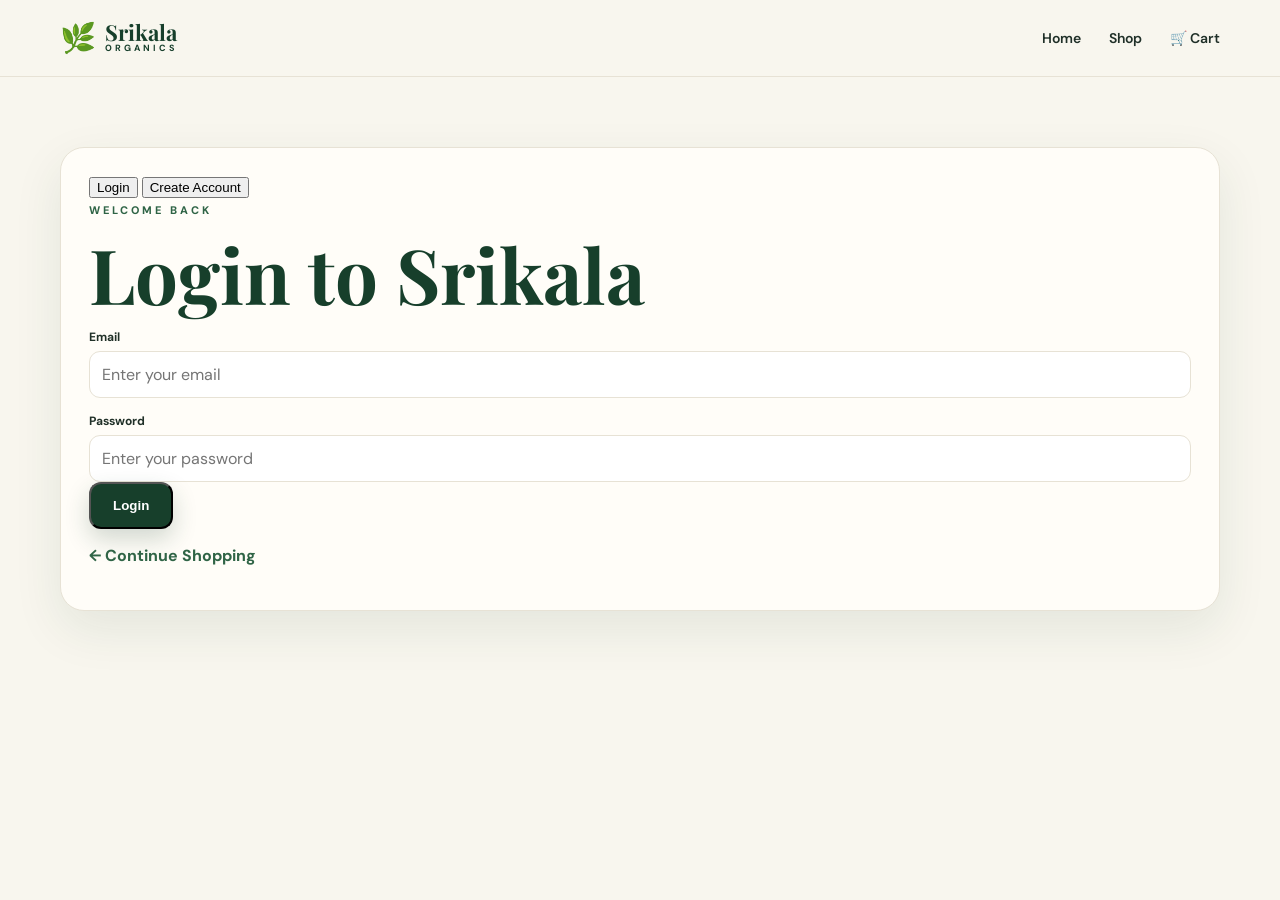
<file: account.html>
<!DOCTYPE html>
<html lang="en">

<head>

    <meta charset="UTF-8">

    <meta name="viewport"
          content="width=device-width, initial-scale=1.0">

    <title>My Account | Srikala Organics</title>

    <link rel="stylesheet" href="style.css">

</head>

<body>

<header class="site-header">

    <nav class="nav wrap">

        <a href="index.html" class="brand">

            <span>🌿</span>

            <div>
                <strong>Srikala</strong>
                <small>ORGANICS</small>
            </div>

        </a>


        <div class="navlinks">

            <a href="index.html">
                Home
            </a>

            <a href="index.html#shop">
                Shop
            </a>

            <a href="cart.html">
                🛒 Cart
            </a>

        </div>

    </nav>

</header>


<main class="page wrap">

    <div class="panel auth-card">

        <span class="eyebrow">
            MY ACCOUNT
        </span>

        <h1 class="auth-title">
            Welcome to Srikala 🌿
        </h1>

        <p id="account-name">
            Loading...
        </p>

        <p id="account-email">
            Loading...
        </p>


        <div style="margin-top:25px;">

            <button
                id="logout-btn"
                class="btn primary">

                Logout

            </button>

        </div>


        <p style="margin-top:25px;">

            <a href="index.html" class="text-btn">
                ← Continue Shopping
            </a>

        </p>

    </div>

</main>


<script src="config.js"></script>

<script>

document.addEventListener("DOMContentLoaded", function () {

    const userData =
        localStorage.getItem("srikala_user");

    if (!userData) {

        window.location.href = "auth.html";

        return;
    }


    try {

        const user =
            JSON.parse(userData);


        const name =
            user.user_metadata?.full_name ||
            user.email?.split("@")[0] ||
            "Customer";


        document.getElementById(
            "account-name"
        ).textContent =
            "Name: " + name;


        document.getElementById(
            "account-email"
        ).textContent =
            "Email: " + user.email;


    } catch (error) {

        console.error(error);

        window.location.href = "auth.html";
    }


    const logoutButton =
        document.getElementById("logout-btn");


    logoutButton.addEventListener(
        "click",
        function () {

            localStorage.removeItem(
                "srikala_access_token"
            );

            localStorage.removeItem(
                "srikala_user"
            );

            window.location.href =
                "index.html";

        }
    );

});

</script>

</body>

</html>
</file>
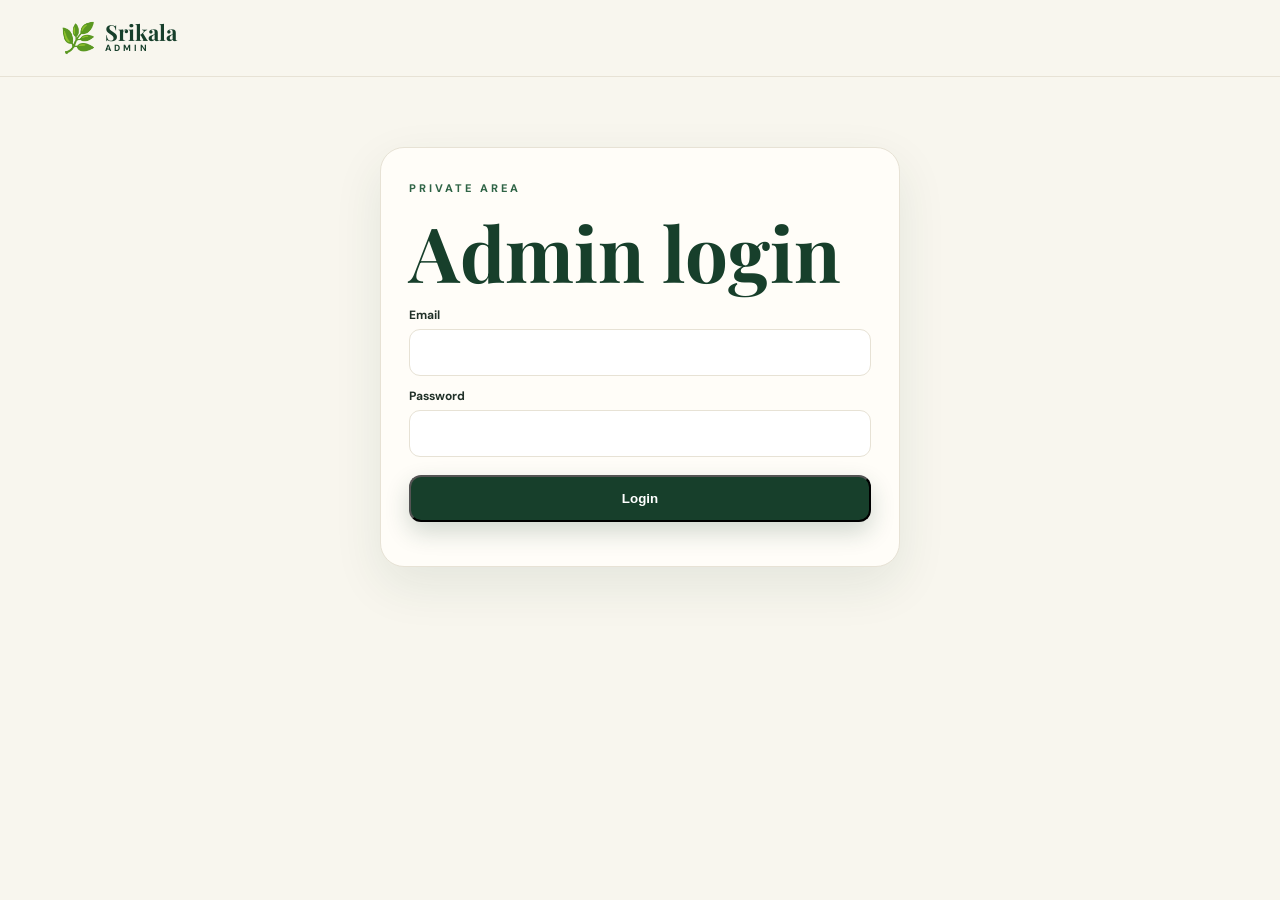
<file: admin.html>
<!doctype html><html lang="en"><head><meta charset="UTF-8"><meta name="viewport" content="width=device-width,initial-scale=1"><title>Admin | Srikala Organics</title><link rel="stylesheet" href="style.css"></head><body>
<header class="site-header"><nav class="nav wrap"><a class="brand" href="index.html"><span>🌿</span><div><strong>Srikala</strong><small>ADMIN</small></div></a></nav></header>
<main class="page wrap"><div id="login" class="panel" style="max-width:520px;margin:auto"><span class="eyebrow">PRIVATE AREA</span><h1>Admin login</h1><form id="login-form"><div class="field"><label>Email</label><input id="email" type="email" required></div><div class="field" style="margin-top:12px"><label>Password</label><input id="password" type="password" required></div><button class="btn primary" style="width:100%;margin-top:18px">Login</button><p id="login-msg"></p></form></div>
<div id="dashboard" style="display:none"><div class="section-head"><div><span class="eyebrow">ADMIN</span><h1>Orders</h1></div><button class="small-btn" id="logout">Logout</button></div><div id="orders"></div></div></main>
<script src="config.js"></script><script src="admin.js"></script></body></html>
</file>
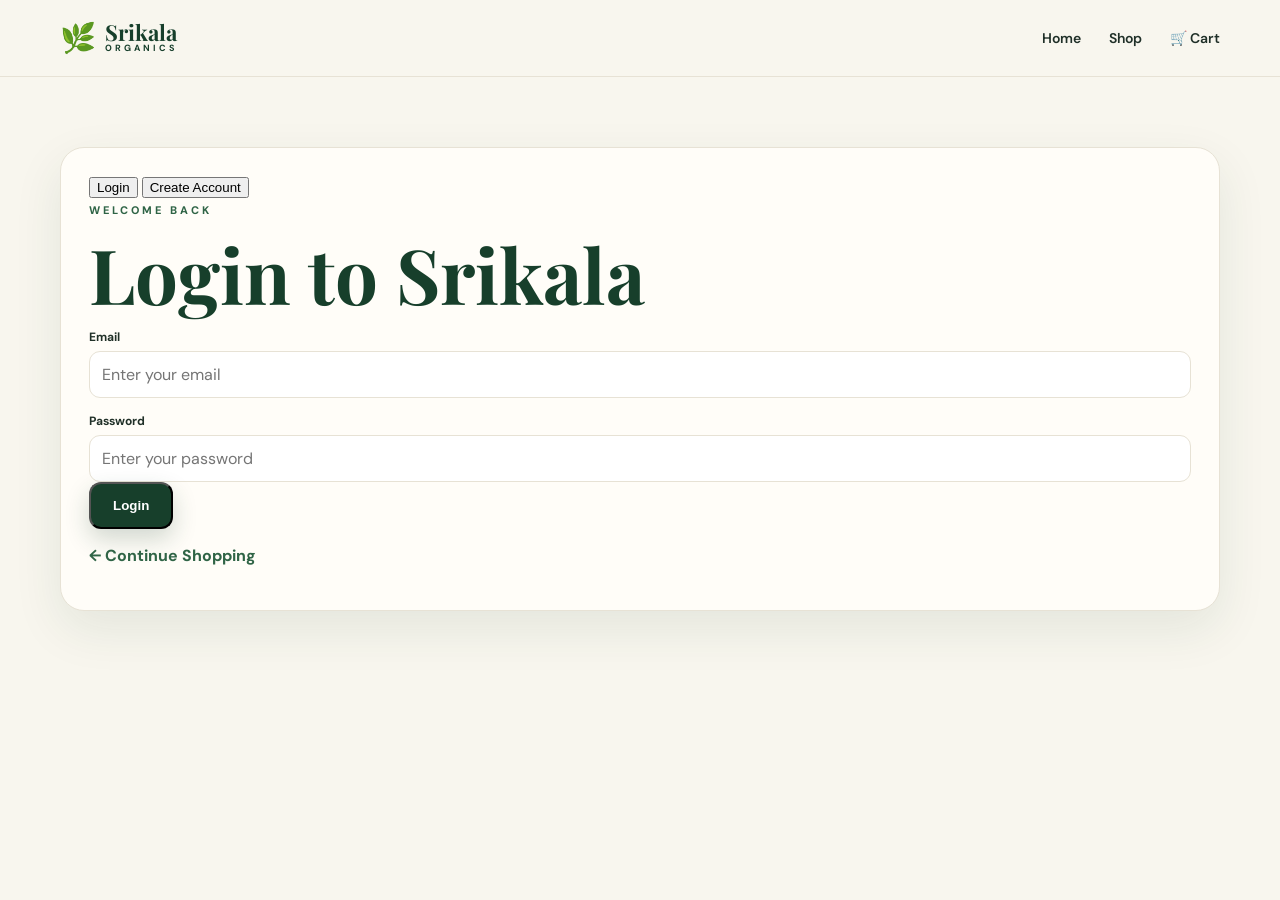
<file: auth.html>
<!DOCTYPE html>
<html lang="en">

<head>
    <meta charset="UTF-8">
    <meta name="viewport" content="width=device-width, initial-scale=1.0">

    <title>Login | Srikala Organics</title>

    <link rel="stylesheet" href="style.css">
</head>

<body>

    <!-- HEADER -->
    <header class="site-header">

        <nav class="nav wrap">

            <a href="index.html" class="brand">
                <span>🌿</span>

                <div>
                    <strong>Srikala</strong>
                    <small>ORGANICS</small>
                </div>
            </a>

            <div class="navlinks">

                <a href="index.html">
                    Home
                </a>

                <a href="index.html#shop">
                    Shop
                </a>

                <a href="cart.html">
                    🛒 Cart
                </a>

            </div>

        </nav>

    </header>


    <!-- LOGIN / SIGNUP -->
    <main class="page wrap">

        <div class="auth-wrap">

            <div class="panel auth-card">

                <!-- TABS -->

                <div class="auth-tabs">

                    <button
                        type="button"
                        id="login-tab"
                        class="active">

                        Login

                    </button>

                    <button
                        type="button"
                        id="signup-tab">

                        Create Account

                    </button>

                </div>


                <!-- MESSAGE -->

                <div id="auth-message"></div>


                <!-- LOGIN FORM -->

                <form id="login-form">

                    <span class="eyebrow">
                        WELCOME BACK
                    </span>

                    <h1 class="auth-title">
                        Login to Srikala
                    </h1>


                    <div class="field">

                        <label for="login-email">
                            Email
                        </label>

                        <input
                            type="email"
                            id="login-email"
                            placeholder="Enter your email"
                            autocomplete="email"
                            required>

                    </div>


                    <div
                        class="field"
                        style="margin-top:15px;">

                        <label for="login-password">
                            Password
                        </label>

                        <input
                            type="password"
                            id="login-password"
                            placeholder="Enter your password"
                            autocomplete="current-password"
                            required>

                    </div>


                    <button
                        type="submit"
                        class="btn primary auth-submit">

                        Login

                    </button>

                </form>


                <!-- SIGNUP FORM -->

                <form
                    id="signup-form"
                    style="display:none;">

                    <span class="eyebrow">
                        JOIN SRIKALA
                    </span>

                    <h1 class="auth-title">
                        Create Account
                    </h1>


                    <div class="field">

                        <label for="signup-name">
                            Full Name
                        </label>

                        <input
                            type="text"
                            id="signup-name"
                            placeholder="Enter your name"
                            autocomplete="name"
                            required>

                    </div>


                    <div
                        class="field"
                        style="margin-top:15px;">

                        <label for="signup-email">
                            Email
                        </label>

                        <input
                            type="email"
                            id="signup-email"
                            placeholder="Enter your email"
                            autocomplete="email"
                            required>

                    </div>


                    <div
                        class="field"
                        style="margin-top:15px;">

                        <label for="signup-password">
                            Password
                        </label>

                        <input
                            type="password"
                            id="signup-password"
                            placeholder="Create a password"
                            minlength="6"
                            autocomplete="new-password"
                            required>

                    </div>


                    <button
                        type="submit"
                        class="btn primary auth-submit">

                        Create Account

                    </button>


                    <p class="auth-note">

                        Your password is securely handled
                        by Supabase.

                    </p>

                </form>


                <!-- BACK -->

                <p class="auth-back">

                    <a
                        href="index.html"
                        class="text-btn">

                        ← Continue Shopping

                    </a>

                </p>

            </div>

        </div>

    </main>


    <!-- IMPORTANT:
         config.js MUST load before auth.js -->

    <script src="config.js"></script>

    <script src="auth.js"></script>

</body>

</html>
</file>
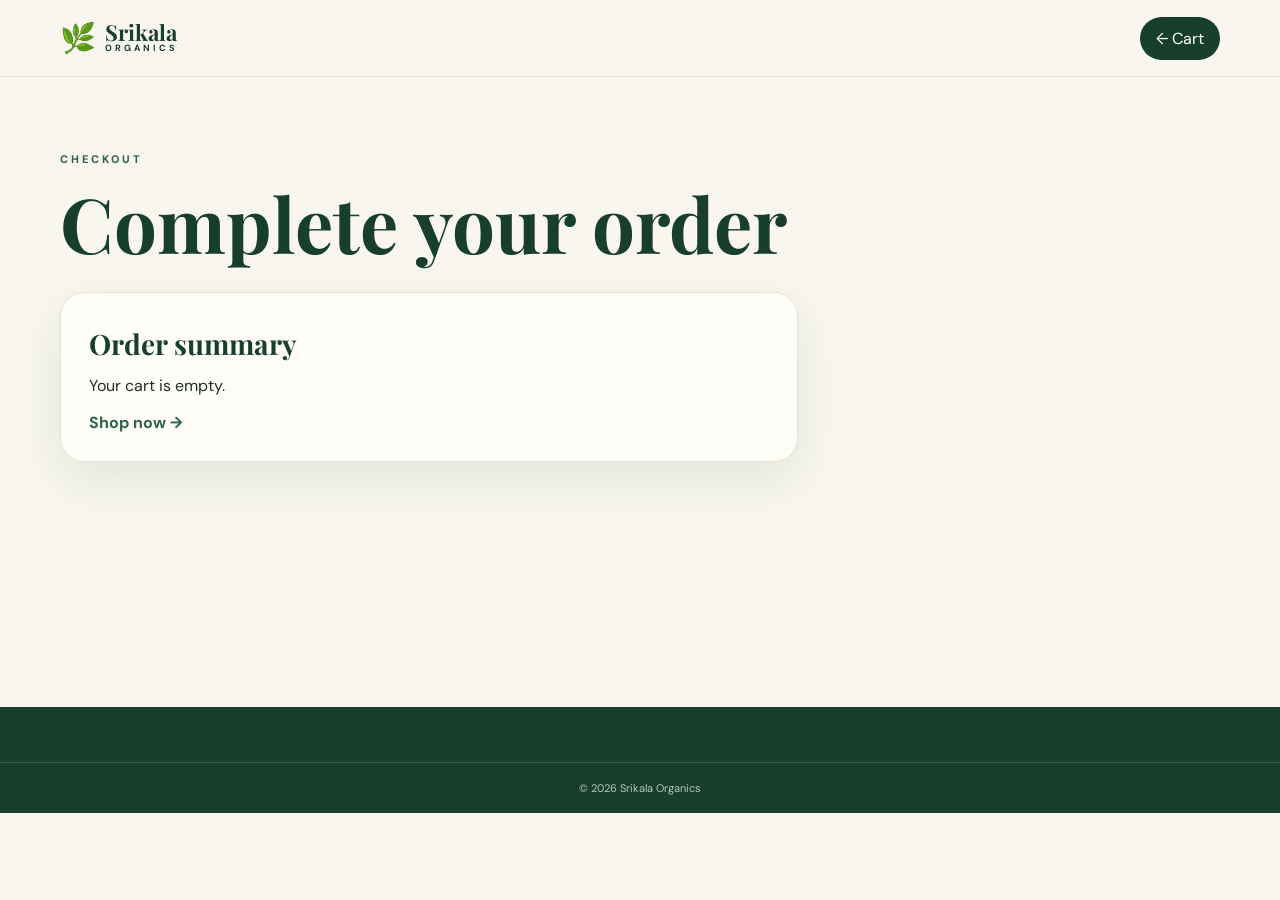
<file: checkout.html>
<!doctype html><html lang="en"><head><meta charset="UTF-8"><meta name="viewport" content="width=device-width,initial-scale=1"><title>Checkout | Srikala Organics</title><link rel="stylesheet" href="style.css"></head><body>
<header class="site-header"><nav class="nav wrap"><a class="brand" href="index.html"><span>🌿</span><div><strong>Srikala</strong><small>ORGANICS</small></div></a><a class="cart-pill" href="cart.html">← Cart</a></nav></header>
<main class="page wrap"><div class="page-title"><span class="eyebrow">CHECKOUT</span><h1>Complete your order</h1></div><div id="message"></div><div class="checkout-grid"><form class="panel" id="checkout-form"><div class="form-grid">
<div class="field"><label>Full name</label><input id="name" required></div><div class="field"><label>Phone</label><input id="phone" inputmode="numeric" pattern="[0-9]{10}" maxlength="10" required></div>
<div class="field full"><label>Address</label><textarea id="address" required></textarea></div><div class="field"><label>City</label><input id="city" required></div><div class="field"><label>PIN code</label><input id="pin" inputmode="numeric" pattern="[0-9]{6}" maxlength="6" required></div>
</div><button class="btn primary" style="width:100%;margin-top:20px" type="submit">Place order →</button></form><aside class="panel summary"><h2 style="font-size:28px">Order summary</h2><div id="summary"></div></aside></div></main>
<footer><div class="footer-bottom">© 2026 Srikala Organics</div></footer><script src="config.js"></script><script src="app.js"></script><script src="checkout.js"></script></body></html>
</file>
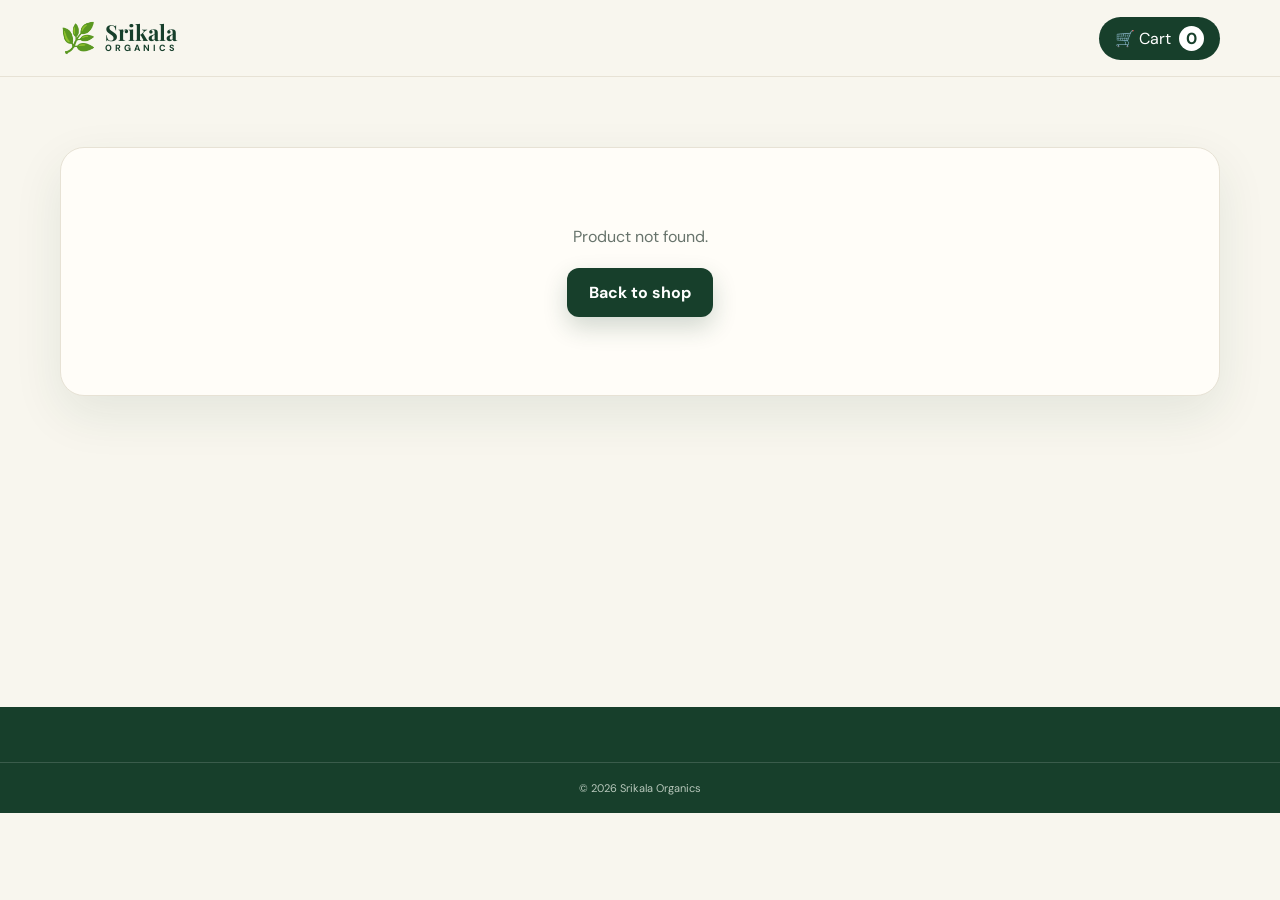
<file: product.html>
<!doctype html><html lang="en"><head><meta charset="UTF-8"><meta name="viewport" content="width=device-width,initial-scale=1"><title>Product | Srikala Organics</title><link rel="stylesheet" href="style.css"></head><body>
<header class="site-header"><nav class="nav wrap"><a class="brand" href="index.html"><span>🌿</span><div><strong>Srikala</strong><small>ORGANICS</small></div></a><a class="cart-pill" href="cart.html">🛒 Cart <b id="cart-count">0</b></a></nav></header>
<main class="page wrap"><div id="product-detail" class="panel">Loading product…</div></main><footer><div class="footer-bottom">© 2026 Srikala Organics</div></footer>
<script src="config.js"></script><script src="app.js"></script><script>
(async()=>{const id=new URLSearchParams(location.search).get("id"),box=document.getElementById("product-detail");const ps=await getProducts();const p=ps.find(x=>String(x.id)===String(id));if(!p){box.innerHTML="<div class='empty'>Product not found.<br><br><a class='btn primary' href='index.html#shop'>Back to shop</a></div>";return;}box.innerHTML=`<div class="checkout-grid" style="align-items:center"><div class="product-img" style="height:420px;border-radius:20px"><img src="${productImage(p)}" alt="${safe(p.name)}"></div><div><span class="eyebrow">SRIKALA ORGANICS</span><h1>${safe(p.name)}</h1><div class="weight">${safe(p.weight||"")}</div><p class="desc" style="font-size:15px;min-height:auto">${safe(p.description||"")}</p><div class="price" style="font-size:32px;margin:20px 0">₹${Number(p.price).toLocaleString("en-IN")}</div><p class="stock">${Number(p.stock||0)} available</p><button class="btn primary" onclick='addToCart(${JSON.stringify(p)})'>Add to cart</button></div></div>`;})();
</script></body></html>
</file>
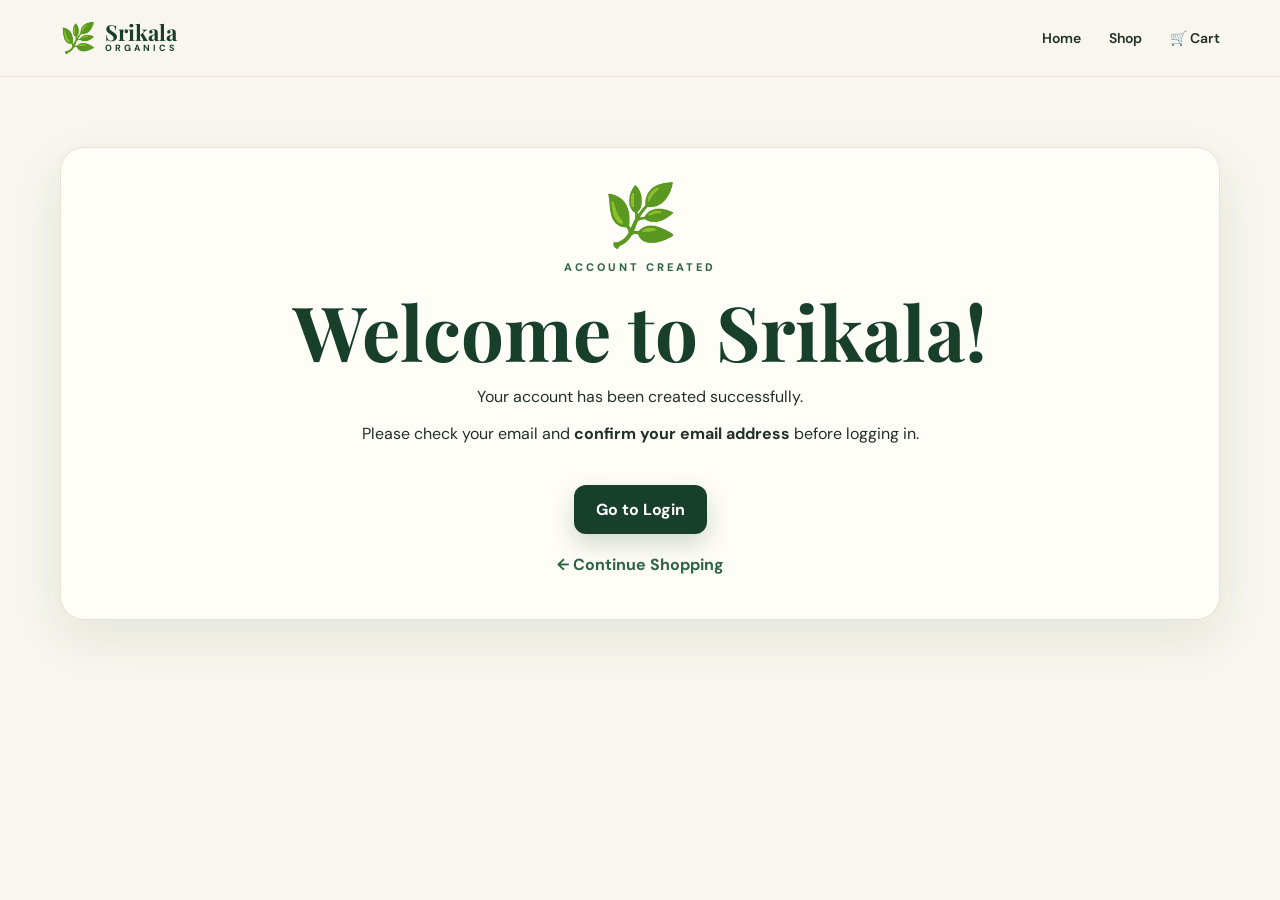
<file: signup-success.html>
<!DOCTYPE html>
<html lang="en">

<head>
    <meta charset="UTF-8">
    <meta name="viewport" content="width=device-width, initial-scale=1.0">

    <title>Account Created | Srikala Organics</title>

    <link rel="stylesheet" href="style.css">
</head>

<body>

<header class="site-header">

    <nav class="nav wrap">

        <a href="index.html" class="brand">
            <span>🌿</span>

            <div>
                <strong>Srikala</strong>
                <small>ORGANICS</small>
            </div>
        </a>

        <div class="navlinks">
            <a href="index.html">Home</a>
            <a href="index.html#shop">Shop</a>
            <a href="cart.html">🛒 Cart</a>
        </div>

    </nav>

</header>


<main class="page wrap">

    <div class="auth-wrap">

        <div class="panel auth-card">

            <div style="text-align:center;">

                <div style="font-size:60px;">
                    🌿
                </div>

                <span class="eyebrow">
                    ACCOUNT CREATED
                </span>

                <h1 class="auth-title">
                    Welcome to Srikala!
                </h1>

                <p>
                    Your account has been created successfully.
                </p>

                <p style="margin-top:15px;">
                    Please check your email and
                    <strong>confirm your email address</strong>
                    before logging in.
                </p>

                <a
                    href="auth.html"
                    class="btn primary"
                    style="display:inline-block;margin-top:25px;">

                    Go to Login

                </a>

                <p style="margin-top:20px;">

                    <a
                        href="index.html"
                        class="text-btn">

                        ← Continue Shopping

                    </a>

                </p>

            </div>

        </div>

    </div>

</main>

</body>

</html>
</file>
<file: style.css>
@import url('https://fonts.googleapis.com/css2?family=DM+Sans:wght@400;500;600;700&family=Playfair+Display:wght@600;700&display=swap');
:root{--green:#173f2b;--green2:#2f6446;--cream:#f8f6ee;--paper:#fffdf8;--gold:#c99a55;--ink:#203028;--muted:#68746c;--line:#e7e2d5;--shadow:0 18px 50px rgba(23,63,43,.09)}
*{box-sizing:border-box}html{scroll-behavior:smooth}body{margin:0;background:var(--cream);color:var(--ink);font-family:"DM Sans",sans-serif}a{text-decoration:none;color:inherit}.wrap{width:min(1160px,92%);margin:auto}
.site-header{position:sticky;top:0;z-index:20;background:rgba(248,246,238,.94);backdrop-filter:blur(14px);border-bottom:1px solid var(--line)}
.nav{height:76px;display:flex;align-items:center;justify-content:space-between}.brand{display:flex;align-items:center;gap:9px;color:var(--green)}.brand>span{font-size:29px}.brand strong{display:block;font-family:"Playfair Display",serif;font-size:22px;line-height:19px}.brand small{display:block;font-size:9px;letter-spacing:3px;font-weight:700}.navlinks{display:flex;align-items:center;gap:28px;font-weight:600;font-size:14px}.navlinks>a:not(.cart-pill):hover,.text-btn:hover{color:var(--green2)}.cart-pill{background:var(--green);color:white;padding:11px 16px;border-radius:99px}.cart-pill b{background:#fff;color:var(--green);padding:2px 7px;border-radius:99px;margin-left:4px}.menu-btn,.mobile-nav{display:none}
.hero{min-height:650px;display:grid;grid-template-columns:1fr 1fr;align-items:center;gap:55px;padding:75px 0}.eyebrow{font-size:11px;letter-spacing:3px;font-weight:800;color:var(--green2)}h1,h2{font-family:"Playfair Display",serif;color:var(--green)}h1{font-size:clamp(48px,6vw,76px);line-height:1.02;margin:16px 0}h1 em{font-style:normal;color:var(--gold)}h2{font-size:42px;margin:8px 0 0;line-height:1.1}.hero-copy>p{font-size:18px;line-height:1.75;color:var(--muted);max-width:560px}.hero-actions{display:flex;align-items:center;gap:24px;margin:30px 0}.btn{display:inline-block;padding:14px 22px;border-radius:12px;font-weight:700}.primary{background:var(--green);color:white;box-shadow:0 10px 25px rgba(23,63,43,.2)}.primary:hover{transform:translateY(-1px)}.text-btn{font-weight:700;color:var(--green2)}.trust-row{display:flex;gap:20px;flex-wrap:wrap;color:#647169;font-size:12px}
.hero-art{height:490px;position:relative;border-radius:34px;background:linear-gradient(145deg,#e8eee2,#efe1c4);overflow:hidden;box-shadow:var(--shadow)}.hero-art:before{content:"";position:absolute;width:330px;height:330px;border-radius:50%;background:rgba(255,255,255,.5);right:-90px;top:-70px}.art-card{position:absolute;background:rgba(255,255,255,.78);border:1px solid rgba(255,255,255,.8);box-shadow:0 15px 35px rgba(23,63,43,.12);border-radius:24px;display:flex;align-items:center;justify-content:center}.art-main{width:285px;height:350px;left:90px;top:70px;flex-direction:column;gap:8px}.art-main img{width:210px;height:250px}.art-main span{font-weight:800;color:var(--green)}.art-small{width:120px;height:135px}.art-small img{width:90px;height:100px}.art-small.one{right:40px;top:85px}.art-small.two{right:48px;bottom:65px}.leaf{position:absolute;left:32px;bottom:28px;color:var(--gold);font-size:35px}
.section{padding:75px 0}.section-head{display:flex;align-items:end;justify-content:space-between;gap:20px;margin-bottom:30px}.section-note{color:var(--muted);font-size:13px}.product-grid{display:grid;grid-template-columns:repeat(4,1fr);gap:18px}.loading{grid-column:1/-1;min-height:250px;display:flex;align-items:center;justify-content:center;gap:10px;color:var(--muted)}.loading span{width:20px;height:20px;border:3px solid #d9dfd8;border-top-color:var(--green);border-radius:50%;animation:spin 1s linear infinite}@keyframes spin{to{transform:rotate(360deg)}}
.product-card{background:var(--paper);border:1px solid var(--line);border-radius:22px;overflow:hidden;transition:.2s;display:flex;flex-direction:column}.product-card:hover{transform:translateY(-4px);box-shadow:var(--shadow)}.product-img{height:225px;background:#eef2e9;display:flex;align-items:center;justify-content:center;padding:20px}.product-img img{width:100%;height:100%;object-fit:contain}.product-body{padding:18px}.product-body h3{margin:0 0 6px;color:var(--green);font-size:18px}.weight{font-size:12px;color:#879188}.desc{font-size:13px;color:var(--muted);line-height:1.5;min-height:40px}.price-row{display:flex;align-items:center;justify-content:space-between;margin-top:14px}.price{font-size:20px;font-weight:800;color:var(--green)}.stock{font-size:11px;color:#63806c}.card-actions{display:grid;grid-template-columns:1fr 1.4fr;gap:8px;margin-top:14px}.small-btn{border:1px solid var(--line);background:white;padding:10px;border-radius:10px;font-weight:700;cursor:pointer}.add-btn{border:0;background:var(--green);color:white;padding:10px;border-radius:10px;font-weight:700;cursor:pointer}.small-btn:hover,.add-btn:hover{filter:brightness(.96)}
.why-section{background:#e9efe5;padding:80px 0}.center{text-align:center;display:block}.why-grid{display:grid;grid-template-columns:repeat(4,1fr);gap:16px}.why-grid article{background:rgba(255,255,255,.7);padding:26px;border-radius:20px}.icon{font-size:30px}.why-grid h3{color:var(--green);margin:14px 0 7px}.why-grid p{color:var(--muted);font-size:13px;line-height:1.6;margin:0}
.story{padding:95px 0;display:grid;grid-template-columns:1fr 1fr;gap:70px;align-items:center}.story p{color:var(--muted);line-height:1.8}.story-art{height:360px;border-radius:30px;background:linear-gradient(135deg,#dfe9d9,#f1dfb8);display:flex;align-items:center;justify-content:center;gap:18px;font-size:75px}.story-art span:nth-child(2){font-size:95px}
footer{background:var(--green);color:#eaf1e9;padding:55px 0 0}.footer-grid{display:grid;grid-template-columns:2fr 1fr 1.5fr;gap:40px;padding-bottom:45px}.footer-brand{color:white}.footer-grid p{color:#c9d8cc;font-size:13px}.footer-grid h4{margin:0 0 14px;color:white}.footer-grid>div>a:not(.brand){display:block;color:#c9d8cc;font-size:13px;margin:8px 0}.footer-bottom{border-top:1px solid rgba(255,255,255,.15);text-align:center;padding:18px;font-size:11px;color:#b8c8bc}
.page{padding:70px 0;min-height:70vh}.panel{background:var(--paper);border:1px solid var(--line);border-radius:24px;padding:28px;box-shadow:var(--shadow)}.page-title{margin-bottom:30px}.cart-list{display:grid;gap:12px}.cart-row{display:grid;grid-template-columns:80px 1fr auto auto auto;gap:16px;align-items:center;padding:14px;border-bottom:1px solid var(--line)}.cart-row img{width:72px;height:72px;object-fit:contain;background:#eef2e9;border-radius:14px}.qty{display:flex;align-items:center;gap:7px}.qty button{width:30px;height:30px;border:1px solid var(--line);background:white;border-radius:8px;cursor:pointer}.remove{border:0;background:none;color:#a04a3f;cursor:pointer}.cart-total{text-align:right;font-size:22px;font-weight:800;color:var(--green);margin-top:22px}.empty{text-align:center;padding:50px;color:var(--muted)}
.form-grid{display:grid;grid-template-columns:1fr 1fr;gap:15px}.full{grid-column:1/-1}.field label{display:block;font-size:12px;font-weight:700;margin-bottom:6px}.field input,.field textarea{width:100%;border:1px solid var(--line);border-radius:11px;padding:12px;font:inherit;background:white}.field textarea{min-height:95px}.checkout-grid{display:grid;grid-template-columns:1.3fr .7fr;gap:25px}.summary{position:sticky;top:100px}.summary-row{display:flex;justify-content:space-between;padding:10px 0;border-bottom:1px solid var(--line)}.success,.error{padding:15px;border-radius:12px;margin-bottom:15px}.success{background:#e5f1e6;color:#235d35}.error{background:#f8e8e5;color:#8b3e32}
.admin-card{margin-bottom:16px}.status{display:inline-block;padding:5px 9px;border-radius:99px;background:#e9efe5;color:var(--green);font-size:11px;font-weight:800}.admin-grid{display:grid;grid-template-columns:repeat(3,1fr);gap:12px}.order-items{padding:12px 0}.order-item{display:flex;justify-content:space-between;font-size:13px;padding:5px 0}
@media(max-width:900px){.hero,.story,.checkout-grid{grid-template-columns:1fr}.hero-art{height:430px}.product-grid{grid-template-columns:repeat(2,1fr)}.why-grid{grid-template-columns:repeat(2,1fr)}.summary{position:static}}
@media(max-width:600px){.navlinks{display:none}.menu-btn{display:block;border:0;background:none;font-size:25px}.mobile-nav{padding:10px 4%;border-top:1px solid var(--line);display:none}.mobile-nav.open{display:grid;gap:12px;padding-bottom:18px}.hero{padding:45px 0}.hero-art{height:350px}.art-main{left:40px;top:50px;width:220px;height:260px}.art-main img{width:160px;height:180px}.art-small{width:90px;height:100px}.art-small img{width:70px}.art-small.one{right:18px;top:45px}.art-small.two{right:18px;bottom:35px}.product-grid,.why-grid,.form-grid{grid-template-columns:1fr}.section-head{display:block}.section-note{display:block;margin-top:10px}.cart-row{grid-template-columns:60px 1fr}.cart-row>*:nth-child(n+3){grid-column:2}.cart-row img{width:55px;height:55px}.footer-grid{grid-template-columns:1fr 1fr}.full{grid-column:auto}}
</file>
